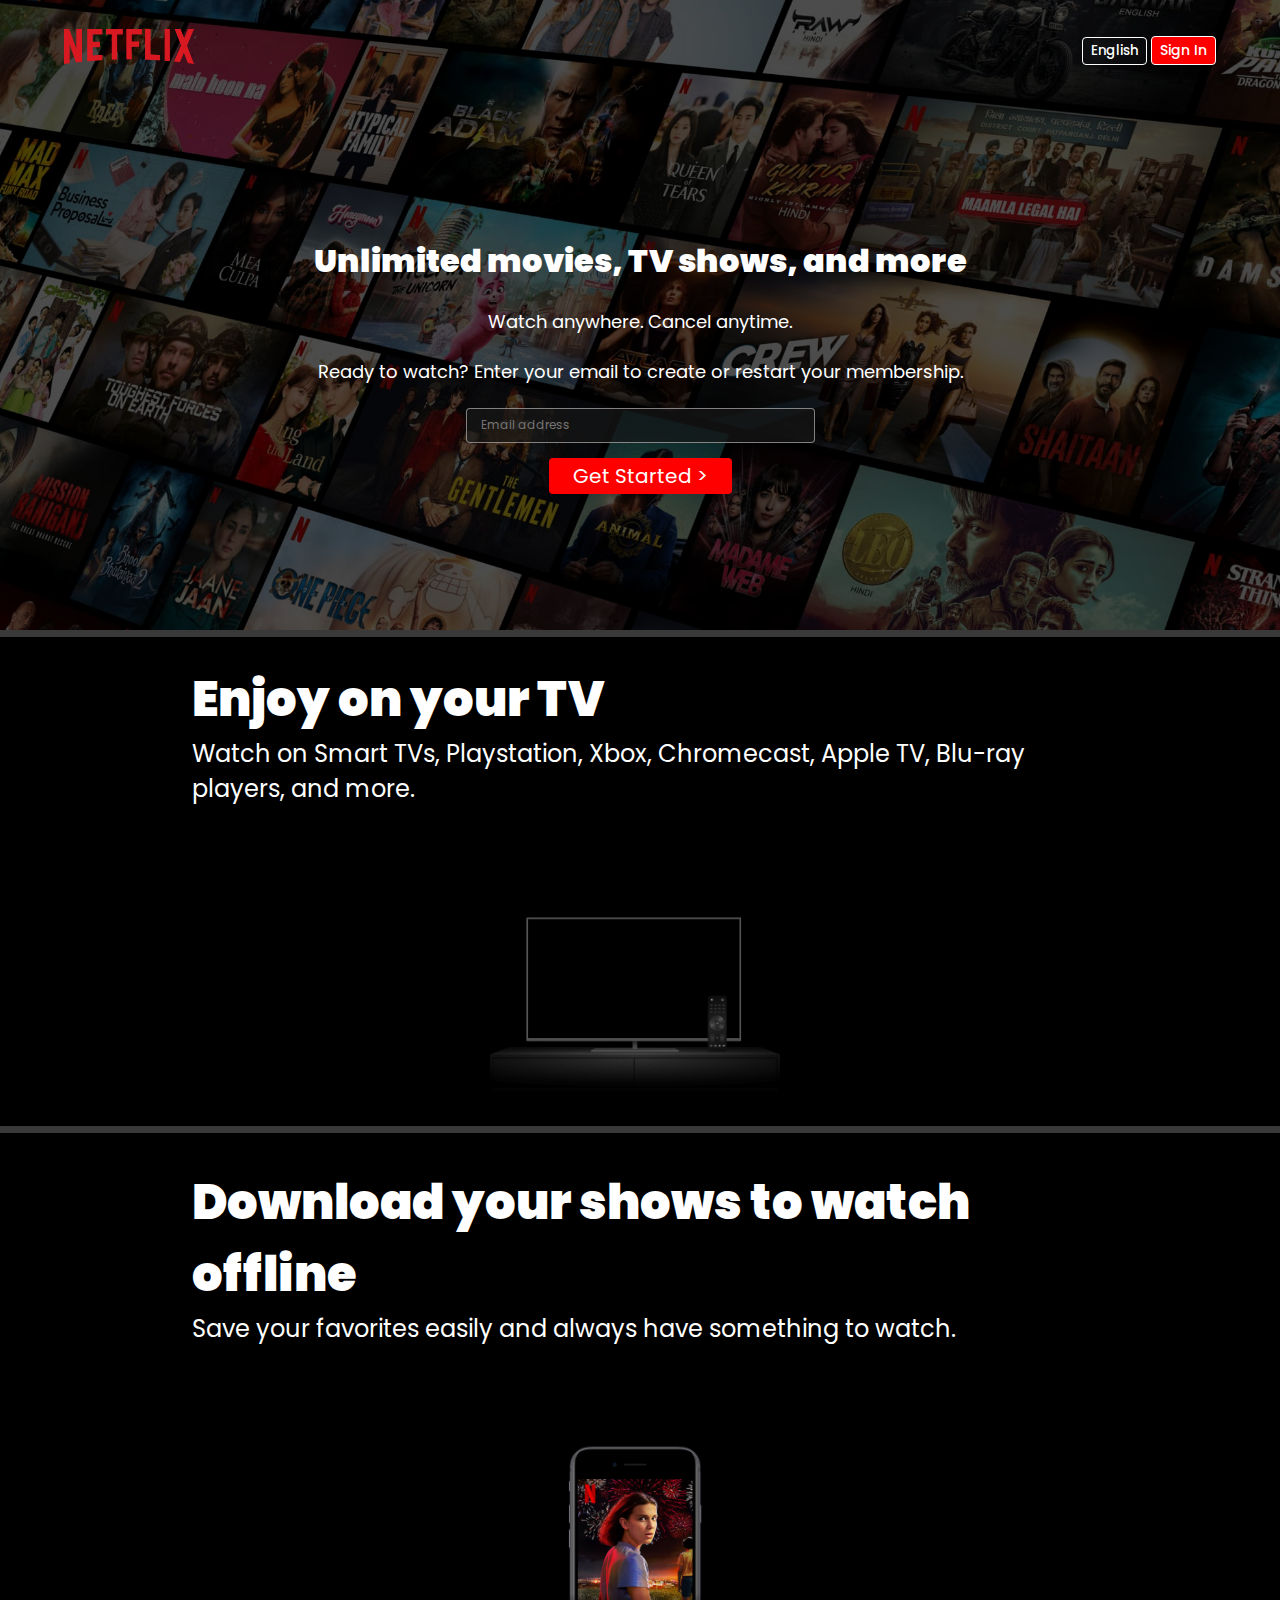
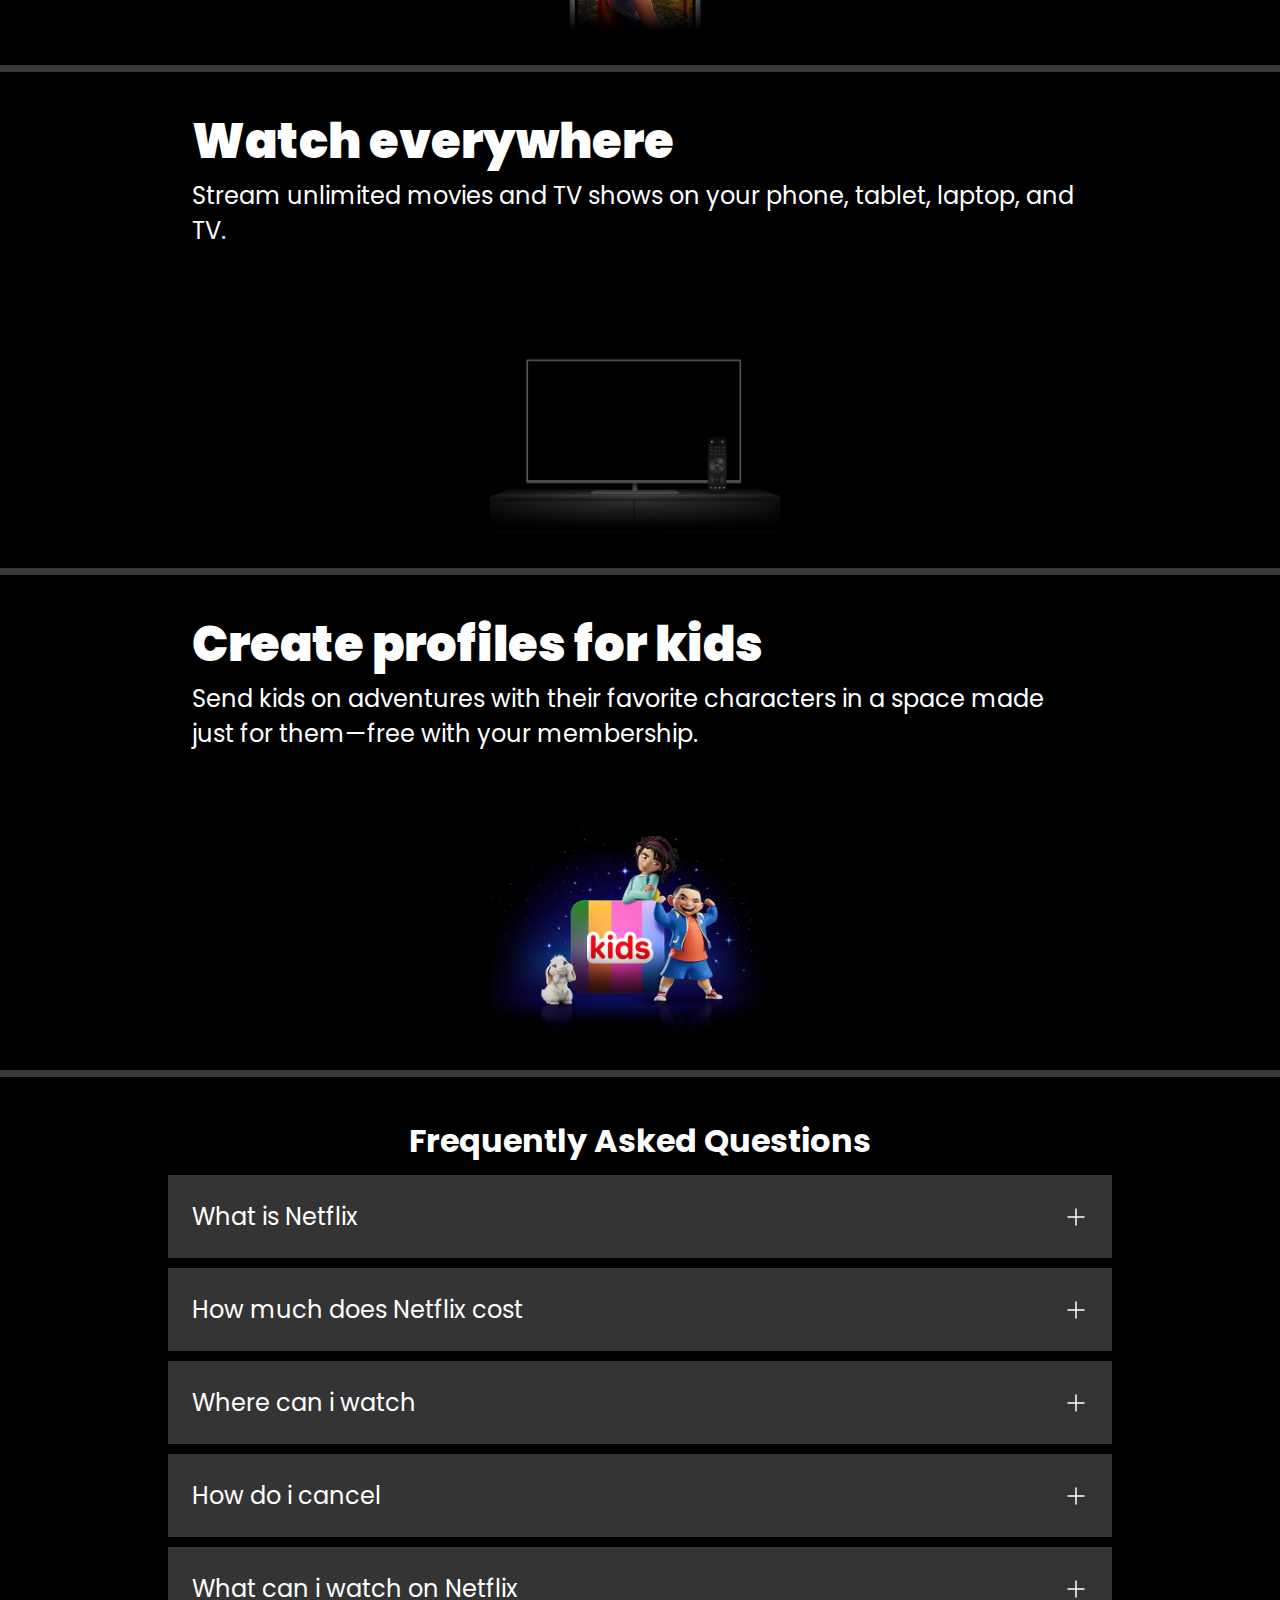
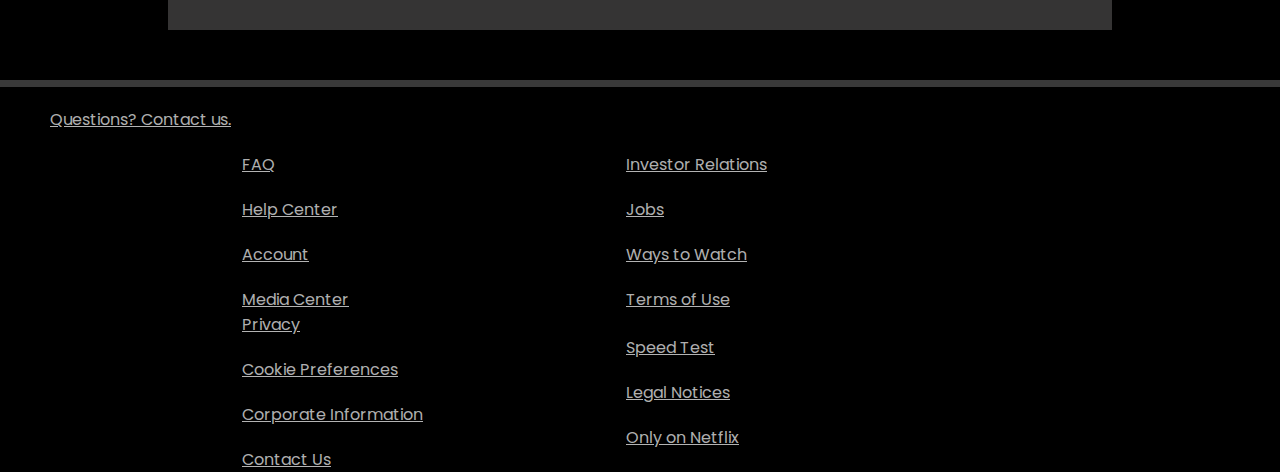
<file: index.html>
<!DOCTYPE html>
<html lang="en">

<head>
    <meta charset="UTF-8">
    <meta http-equiv="X-UA-Compatible" content="IE=edge">
    <meta name="viewport" content="width=device-width, initial-scale=1.0">
    <title>Netflix</title>
    <link rel="stylesheet" href="style.css">
</head>

<body>
    <div class="main">
        <nav>
            <span class="logo"><img width="53" src="assests/images/logo.png" alt=""></span>
            <div>
                <button class="btn">English</button>
                <button class="btn btn-red-SI">Sign In</button>
            </div>
        </nav>
        <div class="box"></div>
        <div class="hero">
            <span>Unlimited movies, TV shows, and more</span>
            <span>Watch anywhere. Cancel anytime.</span>
            <span>Ready to watch? Enter your email to create or restart your membership.</span>
            <div class="hero-buttons">
                <input type="email" placeholder="Email address">
                <button class="btn btn-red-GS ">Get Started &gt</button>
            </div>
        </div>
        <div class="sepration"></div>
    </div>
    <section class="first">
        <div>
            <span> Enjoy on your TV</span>
            <span>Watch on Smart TVs, Playstation, Xbox, Chromecast, Apple TV, Blu-ray players, and more.</span>
        </div>
        <div class="secImgVid">
            <img src="assests/images/tv.png" alt="">
            <video autoplay muted loop src="assests/videos/tv-video.m4v"></video>
        </div>
    </section>
    <div class="sepration"></div>
    <section class="first second">
        <div class="secImgVid">
            <img src="assests/images/mobile.jpg" alt="">

        </div>
        <div>
            <span>Download your shows to watch offline</span>
            <span>Save your favorites easily and always have something to watch.</span>
        </div>
    </section>
    <div class="sepration"></div>
    <section class="first third">
        <div>
            <span>Watch everywhere</span>
            <span>Stream unlimited movies and TV shows on your phone, tablet, laptop, and TV.</span>
        </div>
        <div class="secImgVid">
            <img src="assests/images/tv.png" alt="">
            <video autoplay muted loop src="assests/videos/tv-video.m4v"></video>
        </div>
    </section>
    <div class="sepration"></div>
    <section class="first fourth">
        <div class="secImgVid">
            <img src="assests/images/kids.png" alt="">

        </div>
        <div>
            <span>Create profiles for kids</span>
            <span>Send kids on adventures with their favorite characters in a space made just for them—free with your
                membership.</span>
        </div>
    </section>

    <div class="sepration"></div>
    <section class="faq">
        <h2>Frequently Asked Questions</h2>
        <div class="faqbox">What is Netflix
            <svg xmlns="http://www.w3.org/2000/svg" viewBox="0 0 24 24" width="24" height="24" color="#000000"
                fill="none">
                <path d="M12 4V20" stroke="currentColor" stroke-width="1.5" stroke-linecap="round"
                    stroke-linejoin="round" />
                <path d="M4 12H20" stroke="currentColor" stroke-width="1.5" stroke-linecap="round"
                    stroke-linejoin="round" />
            </svg>
        </div>
        <div class="faqbox">How much does Netflix cost
            <svg xmlns="http://www.w3.org/2000/svg" viewBox="0 0 24 24" width="24" height="24" color="#000000"
                fill="none">
                <path d="M12 4V20" stroke="currentColor" stroke-width="1.5" stroke-linecap="round"
                    stroke-linejoin="round" />
                <path d="M4 12H20" stroke="currentColor" stroke-width="1.5" stroke-linecap="round"
                    stroke-linejoin="round" />
            </svg>
        </div>
        <div class="faqbox">Where can i watch
            <svg xmlns="http://www.w3.org/2000/svg" viewBox="0 0 24 24" width="24" height="24" color="#000000"
                fill="none">
                <path d="M12 4V20" stroke="currentColor" stroke-width="1.5" stroke-linecap="round"
                    stroke-linejoin="round" />
                <path d="M4 12H20" stroke="currentColor" stroke-width="1.5" stroke-linecap="round"
                    stroke-linejoin="round" />
            </svg>
        </div>
        <div class="faqbox">How do i cancel
            <svg xmlns="http://www.w3.org/2000/svg" viewBox="0 0 24 24" width="24" height="24" color="#000000"
                fill="none">
                <path d="M12 4V20" stroke="currentColor" stroke-width="1.5" stroke-linecap="round"
                    stroke-linejoin="round" />
                <path d="M4 12H20" stroke="currentColor" stroke-width="1.5" stroke-linecap="round"
                    stroke-linejoin="round" />
            </svg>
        </div>
        <div class="faqbox">What can i watch on Netflix
            <svg xmlns="http://www.w3.org/2000/svg" viewBox="0 0 24 24" width="24" height="24" color="#000000"
                fill="none">
                <path d="M12 4V20" stroke="currentColor" stroke-width="1.5" stroke-linecap="round"
                    stroke-linejoin="round" />
                <path d="M4 12H20" stroke="currentColor" stroke-width="1.5" stroke-linecap="round"
                    stroke-linejoin="round" />
            </svg>
        </div>
    </section>

    <div class="sepration"></div>

    <footer>
        <div class="questions">
            <a href="#">Questions? Contact us.</a>
        </div>
        <div class="footer">
            <div class="footer-items">
                <a href="#">FAQ</a>
                <a href="#">Help Center</a>
                <a href="#">Account</a>
                <a href="#">Media Center</a>
            </div>
            <div class="footer-items">
                <a href="#">Investor Relations</a>
                <a href="#">Jobs</a>
                <a href="#">Ways to Watch</a>
                <a href="#">Terms of Use</a>
            </div>
            <div class="footer-items">
                <a href="#">Privacy</a>
                <a href="#">Cookie Preferences</a>
                <a href="#">Corporate Information</a>
                <a href="#">Contact Us</a>
            </div>
            <div class="footer-items">
                <a href="#">Speed Test</a>
                <a href="#">Legal Notices</a>
                <a href="#">Only on Netflix</a>
            </div>
        </div>
    </footer>





</body>

</html>
</file>
<file: style.css>
@import url('https://fonts.googleapis.com/css2?family=Martel+Sans:wght@200;300;400;600;700;800;900&display=swap');
@import url('https://fonts.googleapis.com/css2?family=Poppins:ital,wght@0,100;0,200;0,300;0,400;0,500;0,600;0,700;0,800;0,900;1,100;1,200;1,300;1,400;1,500;1,600;1,700;1,800;1,900&display=swap');

* {
    margin: 0;
    padding: 0;
    font-family: "Poppins", sans-serif;
}

body {
    background-color: black;
}

.main {
    background-image: url(assests/images/background.jpg);
    height: 70vh;
    position: relative;
    background-repeat: no-repeat;
    background-size: max(1300px, 100vw);
    background-position: center center;
}

.main .box {
    position: absolute;
    top: 0;
    width: 100%;
    height: 70vh;
    opacity: 0.6;
    background-color: black;
}

nav {
    display: flex;
    margin: auto;
    justify-content: space-between;
    align-items: center;
    max-width: 60vw;
    height: 100px;
}

.logo img {
    color: red;
    position: relative;
    z-index: 1;
    width: 130px;
}

nav button {
    position: relative;
    z-index: 1;
}

.hero {
    position: relative;
    height: calc(100% - 100px);
    color: white;
    display: flex;
    align-items: center;
    justify-content: center;
    flex-direction: column;
    font-family: "Martel Sans", sans-serif;
    gap: 23px;
    padding: 0px 30px;
}

.hero> :nth-child(1) {
    font-size: 48px;
    font-weight: 900;
    text-align: center;
}

.hero> :nth-child(2) {
    font-size: 24px;
    font-weight: 400;
    text-align: center;
}

.hero> :nth-child(3) {
    font-size: 20px;
    font-weight: 400;
    text-align: center;

}

.sepration {
    background-color: rgb(57, 57, 57);
    height: 7px;
    position: relative;
    z-index: 20;
}

.btn {
    padding: 3px 8px;
    font-weight: 500;
    color: white;
    background-color: rgba(248, 243, 243, 0.021);
    border-radius: 4px;
    border: 1px solid white;
    cursor: pointer;
    font-family: 'Poppins';
}

.btn-red-SI {
    background-color: red;
    color: white;
    font-size: 14px;
    font-weight: 500;
    font-family: "Poppins", sans-serif;
}

.btn-red-GS {
    background-color: red;
    color: white;
    padding: 3px 24px;
    font-size: 20px;
    border-radius: 4px;
    border: none;
    font-weight: 400;
    font-family: "Poppins", sans-serif;
}

.hero-buttons {
    display: flex;
    justify-content: center;
    align-items: center;
    gap: 15px;
}

.main input {
    background-color: rgb(23, 23, 23, 0.7);
    padding: 7px 101px 8px 14px;
    font-size: 12px;
    border-radius: 4px;
    border: 1px solid rgba(246, 238, 238, 0.5);
    color: white;
}

.first {
    display: flex;
    justify-content: center;
    align-items: center;
    max-width: 70vw;
    color: white;
    margin: auto;
}


.secImgVid {
    position: relative;
}

.secImgVid img {
    width: 545px;
    position: relative;
    z-index: 10;
}

.secImgVid video {
    position: absolute;
    width: 395px;
    top: 120px;
    right: 75px;
}

section.first>div {
    display: flex;
    flex-direction: column;
    padding: 34px 0px;
}

section.first>div :nth-child(1) {
    font-size: 48px;
    font-weight: 900;
}

section.first>div :nth-child(2) {
    font-size: 24px;
    font-weight: 400;
}

.faq {
    background-color: black;
    padding: 40px;
    color: white;

}

.faq h2 {
    font-size: 48px;
    text-align: center;
}

.faqbox {
    transition: all 1s ease-out;
    background-color: rgb(53, 52, 52);
    max-width: 70vw;
    margin: 10px auto;
    padding: 24px;
    display: flex;
    justify-content: space-between;
    align-items: center;
    cursor: pointer;
    font-size: 24px;
}

.faqbox svg {
    /* color: white; */
    filter: invert(1);
}

.faqbox:hover {
    background-color: rgb(62, 62, 62);
}

footer {
    max-width: 60vw;
    margin: 50px 230px;
    color: white;
}

.footer {
    display: grid;
    grid-template-columns: 1fr 1fr 1fr 1fr;
    color: white;
    margin: auto;
    max-width: 60vw;
}

.footer-items {
    display: flex;
    align-items: flex-start;
    color: white;
    max-width: 60vw;
    /* margin: auto; */
    gap: 20px;
    flex-direction: column;
    /* text-align: center; */
}

footer a {
    color: #ffffffb3;
}

footer .questions {
    padding: 34px 0px;
}


@media screen and (max-width:1300px) {
    nav{
        max-width: 90vw;
    }
    .hero-buttons{
        display: flex;
        flex-direction: column;
    }
    
    .hero> :nth-child(1) {
        font-size: 32px;
    }
    .hero> :nth-child(2) {
        font-size: 18px;
    }
    .hero> :nth-child(3) {
        font-size: 18px;
    }
    
    .first {
        flex-wrap: wrap;
        /* text-align: center; */
    }
    
    .second {
        flex-direction: column-reverse;
    }
    
    .fourth {
        flex-direction: column-reverse;
    }
    
    .secImgVid img {
        width: 290px;
        right: 5px;
    }
    
    .secImgVid video {
        width: 215px;
        top: 80px;
        left: 35px;
    }
    
}



@media screen and (max-width:1300px) {
    .faq h2{
        font-size: 32px;
    }
    .footer {
        display: grid;
        grid-template-columns: 1fr 1fr;
        align-items: center;
    }
    
    footer {
        max-width: 90vw;
        margin: 0px 50px;
    }
        footer .questions {
            padding: 20px 0px;
        }
    }
</file>
